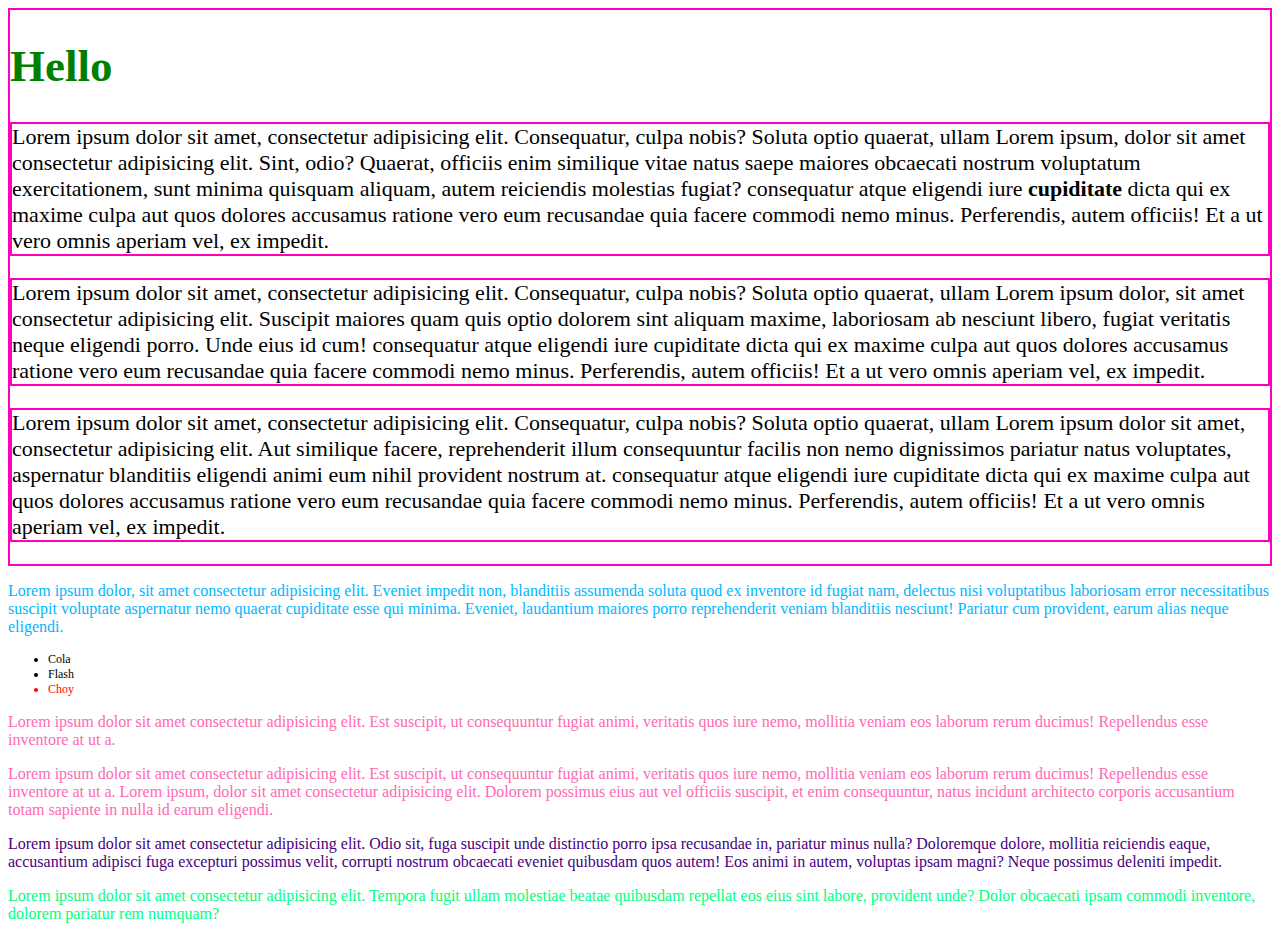
<file: TZ-7/index.html>
<!DOCTYPE html>
<html lang="en">

<head>
    <meta charset="UTF-8">
    <meta http-equiv="X-UA-Compatible" content="IE=edge">
    <meta name="viewport" content="width=device-width, initial-scale=1.0">
    <title>Document</title>
    <link rel="stylesheet" href="style.css">
</head>

<body>
    <div class="parent">
        <h1>
            Hello
        </h1>
        <p class="text__a">
            Lorem ipsum dolor sit amet, consectetur adipisicing elit. Consequatur, culpa nobis? Soluta optio quaerat,
            ullam Lorem ipsum, dolor sit amet consectetur adipisicing elit. Sint, odio? Quaerat, officiis enim similique
            vitae natus saepe maiores obcaecati nostrum voluptatum exercitationem, sunt minima quisquam aliquam, autem
            reiciendis molestias fugiat?
            consequatur atque eligendi iure <b>cupiditate</b> dicta qui ex maxime culpa aut quos dolores accusamus
            ratione
            vero eum recusandae quia facere commodi nemo minus. Perferendis, autem officiis! Et a ut vero omnis aperiam
            vel,
            ex impedit.
        </p>
        <p class="text__a">
            Lorem ipsum dolor sit amet, consectetur adipisicing elit. Consequatur, culpa nobis? Soluta optio quaerat,
            ullam Lorem ipsum dolor, sit amet consectetur adipisicing elit. Suscipit maiores quam quis optio dolorem
            sint aliquam maxime, laboriosam ab nesciunt libero, fugiat veritatis neque eligendi porro. Unde eius id cum!
            consequatur atque eligendi iure cupiditate dicta qui ex maxime culpa aut quos dolores accusamus ratione vero
            eum
            recusandae quia facere commodi nemo minus. Perferendis, autem officiis! Et a ut vero omnis aperiam vel, ex
            impedit.
        </p>
        <p class="text__a">
            Lorem ipsum dolor sit amet, consectetur adipisicing elit. Consequatur, culpa nobis? Soluta optio quaerat,
            ullam Lorem ipsum dolor sit amet, consectetur adipisicing elit. Aut similique facere, reprehenderit illum
            consequuntur facilis non nemo dignissimos pariatur natus voluptates, aspernatur blanditiis eligendi animi
            eum nihil provident nostrum at.
            consequatur atque eligendi iure cupiditate dicta qui ex maxime culpa aut quos dolores accusamus ratione vero
            eum
            recusandae quia facere commodi nemo minus. Perferendis, autem officiis! Et a ut vero omnis aperiam vel, ex
            impedit.
        </p>
    </div>
    <p class="text_1">
        Lorem ipsum dolor, sit amet consectetur adipisicing elit. Eveniet impedit non, blanditiis assumenda soluta quod
        ex inventore id fugiat nam, delectus nisi voluptatibus laboriosam error necessitatibus suscipit voluptate
        aspernatur nemo quaerat cupiditate esse qui minima. Eveniet, laudantium maiores porro reprehenderit veniam
        blanditiis nesciunt! Pariatur cum provident, earum alias neque eligendi.
    </p>
    <ul id="summer-drinks">
        <li>Cola</li>
        <li>Flash</li>
        <li class="favourite">Choy</li>
    </ul>

    <p>
        Lorem ipsum dolor sit amet consectetur adipisicing elit. Est suscipit, ut consequuntur fugiat animi, veritatis
        quos iure nemo, mollitia veniam eos laborum rerum ducimus! Repellendus esse inventore at ut a.
    </p>
    <p>
        Lorem ipsum dolor sit amet consectetur adipisicing elit. Est suscipit, ut consequuntur fugiat animi, veritatis
        quos iure nemo, mollitia veniam eos laborum rerum ducimus! Repellendus esse inventore at ut a. Lorem ipsum,
        dolor sit amet consectetur adipisicing elit. Dolorem possimus eius aut vel officiis suscipit, et enim
        consequuntur, natus incidunt architecto corporis accusantium totam sapiente in nulla id earum eligendi.
    </p>
    <p class="t1 t2">
        Lorem ipsum dolor sit amet consectetur adipisicing elit. Odio sit, fuga suscipit unde distinctio porro ipsa
        recusandae in, pariatur minus nulla? Doloremque dolore, mollitia reiciendis eaque, accusantium adipisci fuga
        excepturi possimus velit, corrupti nostrum obcaecati eveniet quibusdam quos autem! Eos animi in autem, voluptas
        ipsam magni? Neque possimus deleniti impedit.
    </p>
    <p class="t1 t2" id="texts">
        Lorem ipsum dolor sit amet consectetur adipisicing elit. Tempora fugit ullam molestiae beatae quibusdam repellat
        eos eius sint labore, provident unde? Dolor obcaecati ipsam commodi inventore, dolorem pariatur rem numquam?
    </p>
</body>

</html>
</file>
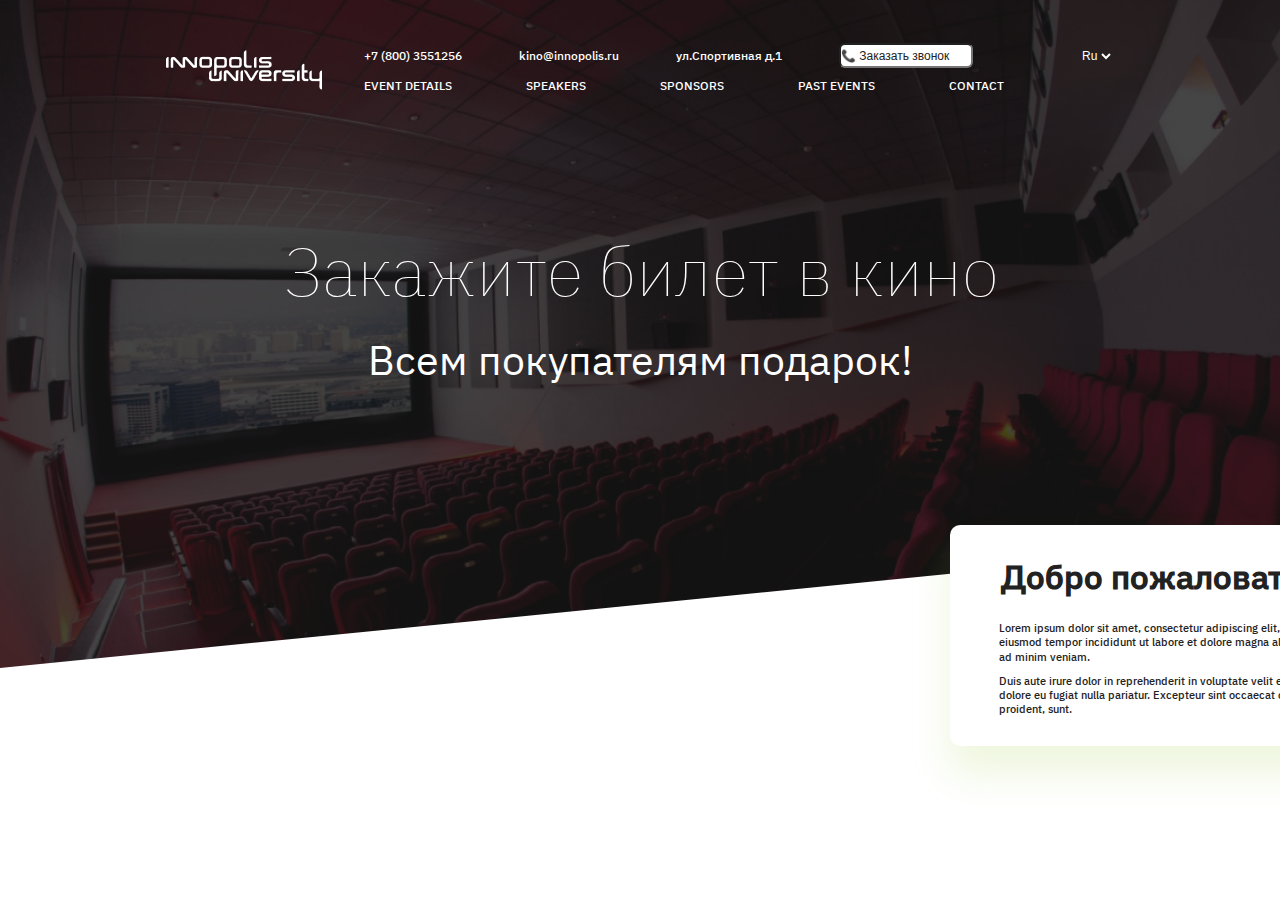
<file: TZ-8/index.html>
<!DOCTYPE html>
<html lang="en">

<head>
    <meta charset="UTF-8">
    <meta http-equiv="X-UA-Compatible" content="IE=edge">
    <meta name="viewport" content="width=device-width, initial-scale=1.0">
    <title>Cinema_Mohira</title>
    <link rel="stylesheet" href="./reset.css">
    <link rel="stylesheet" href="./style.css">

</head>

<body>
    <div>
        <header class="header">
            <div class="container">
                <nav style="display: flex;">
                    <a href="#" title="Innopolis">
                        <img class="innopolis_logo" src="./Images/logo.png" alt="innopolis logo">
                    </a>
                    <div class="navigation">
                        <ul class="nav_contact">
                            <li><a class="link" href="tel:+7(800)3551256" title="Звонок"> +7 (800) 3551256 </a></li>
                            <li><a class="link" href="#" title="kino@innopolis.ru"> kino@innopolis.ru</a></li>
                            <li><a class="link" href="#"> ул.Спортивная д.1 </a></li>
                            <li><input class="button" value="📞 Заказать звонок"></li>
                            <li>
                                <select class="lang_select">
                                    <option value="RU">Ru</option>
                                    <option value="RU">En</option>
                                    <option value="RU">Uz</option>
                                </select>
                            </li>
                        </ul>
                        <ul class="nav_section">
                            <li><a class="link" href="#1">EVENT DETAILS</a></li>
                            <li><a class="link" href="#2">SPEAKERS</a></li>
                            <li><a class="link" href="#3">SPONSORS</a></li>
                            <li><a class="link" href="#4">PAST EVENTS</a></li>
                            <li><a class="link" href="#5">CONTACT</a></li>
                        </ul>
                    </div>
                </nav>
            </div>


            <h1 class="h1">
                Закажите билет в кино
            </h1>

            <h2 class="h2">
                Всем покупателям подарок!
            </h2>
        </header>

        <div class="container">
            <div class="innopolis_info">
                <h1>Добро пожаловать!</h1>
                <p class="section_comment">
                    Lorem ipsum dolor sit amet, consectetur adipiscing elit, sed do eiusmod tempor incididunt ut labore
                    et dolore magna
                    aliqua. Ut enim ad minim veniam.
                </p>
                <p class="section_comment">
                    Duis aute irure dolor in reprehenderit in voluptate velit esse cillum dolore eu fugiat nulla
                    pariatur. Excepteur sint
                    occaecat cupidatat non proident, sunt.
                </p>
            </div>
        </div>

    </div>

</body>

</html>
</file>
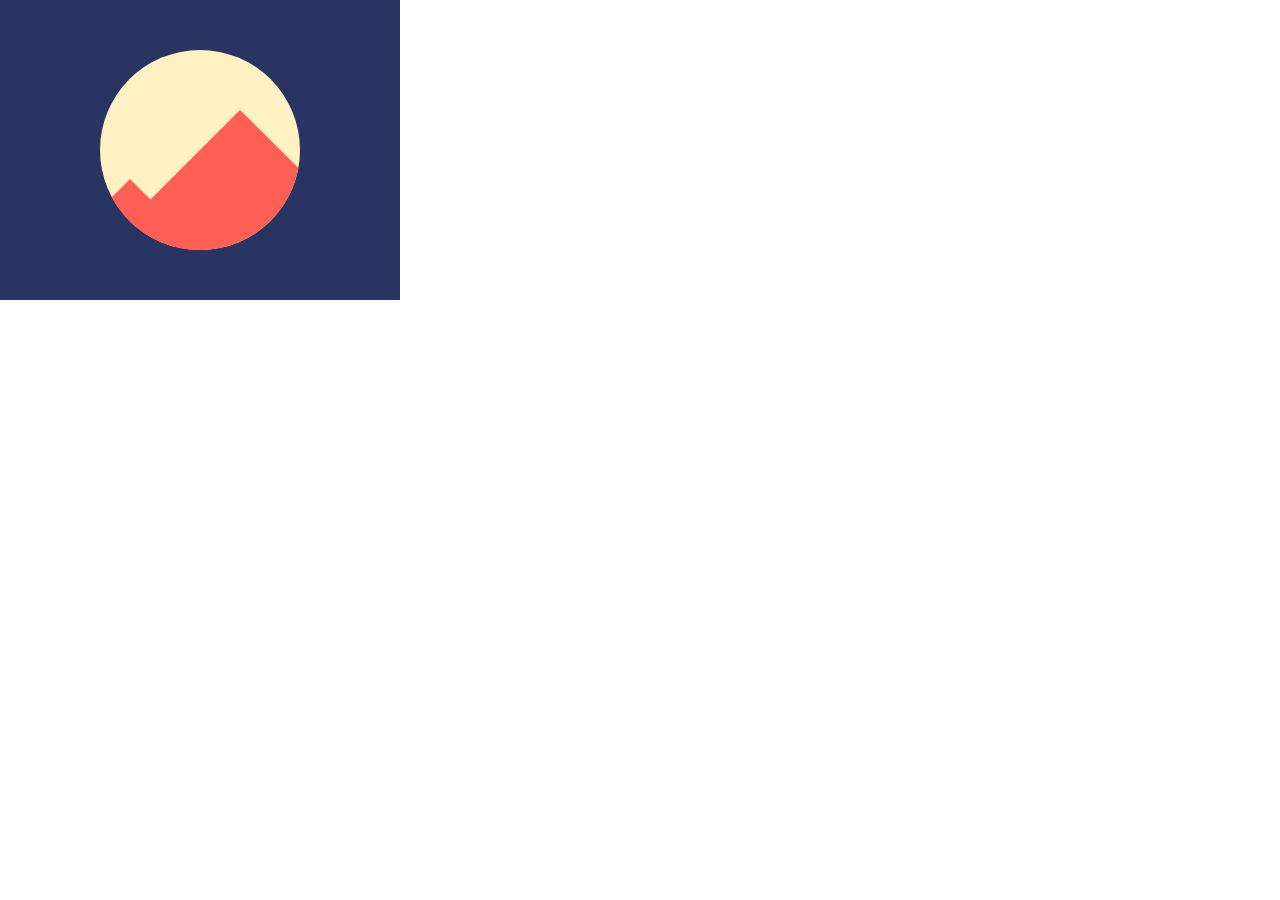
<file: Battle_46.html>
<!DOCTYPE html>
<html lang="en">

<head>
    <meta charset="UTF-8">
    <meta http-equiv="X-UA-Compatible" content="IE=edge">
    <meta name="viewport" content="width=device-width, initial-scale=1.0">
    <title>Document</title>
    <style>
        * {
            margin: 0;
            padding: 0;
        }

        .back {
            background: #293462;
            width: 400px;
            height: 300px;
            display: flex;
            justify-content: center;
            align-items: center;
        }
        .land {
            position: relative;
            background: #FFF1C1;
            border-radius: 100%;
            width: 200px;
            height: 200px;
            display: flex;
            justify-content: flex-end;
            align-items: flex-end;
            overflow: hidden;
            flex-direction: row-reverse;
        }
        .mount {
            position: absolute;
            width: 0px;
            height: 1px;
            padding-top: -90px;
            margin-bottom: 40px;
            margin-left: 40px;
            border-bottom: 100px solid #FE5F55;
            border-left: 100px solid transparent;
            border-right: 101px solid transparent;
            display: flex;
        }
        .mount2 {
            position: absolute;
            width: 0;
            height: 0;
            border-bottom: 100px solid #FE5F55;
            border-left: 100px solid transparent;
            border-right: 100px solid transparent;
            margin-bottom: -29px;
            margin-left: -70px;
        }
        .bottom_party {
            background: #FE5F55;
            width: 190px;
            height: 50px;
            margin-top: 50px;
        }
    </style>
</head>

<body>
    <div class="back">
        <div class="land">
            <div class="mount"></div>
            <div class="mount2"></div>
            <div class="bottom_party"></div>
        </div>
    </div>
</body>

</html>
</file>
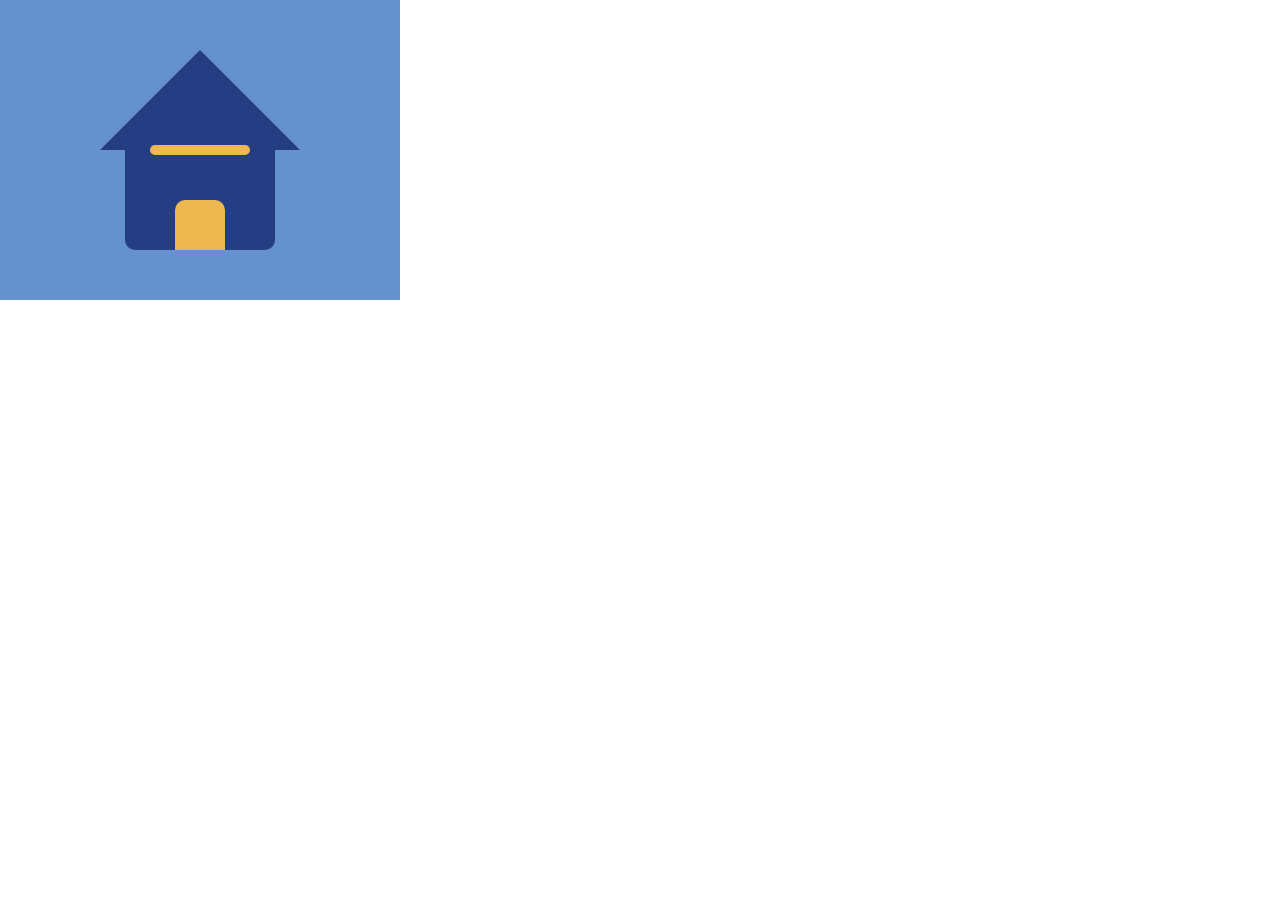
<file: Battle_49.html>
<!DOCTYPE html>
<html lang="en">

<head>
    <meta charset="UTF-8">
    <meta http-equiv="X-UA-Compatible" content="IE=edge">
    <meta name="viewport" content="width=device-width, initial-scale=1.0">
    <title>Battle 49</title>

    <style>
        * {
            margin: 0;
            padding: 0;
        }

        .background {
            width: 400px;
            height: 300px;
            display: flex;
            flex-direction: column;
            justify-content: center;
            align-items: center;
            background-color: #6592cf;
        }

        .roof {
            width: 0;
            height: 0;
            border-left: 100px solid transparent;
            border-right: 100px solid transparent;
            border-bottom: 100px solid #243d83;
        }

        .home {
            width: 150px;
            height: 100px;
            border-radius: 0 0 10px 10px;
            background-color: #243d83;
            display: flex;
            justify-content: center;
            align-items: center;
            flex-direction: column;
            justify-content: space-between;
        }

        .door {
            background: #eeb850;
            border-radius: 10px 10px 0px 0px;
            width: 50px;
            height: 50px;
        }

        .glass {
            border-radius: 10px;
            width: 100px;
            height: 10px;
            background: #eeb850;
            margin-top: -5px;
        }
    </style>
</head>

<body>
    <div class="background">
        <div class="roof"></div>
        <div class="home">
            <div class="glass"></div>
            <div class="door"></div>
        </div>
    </div>
</body>

</html>
</file>
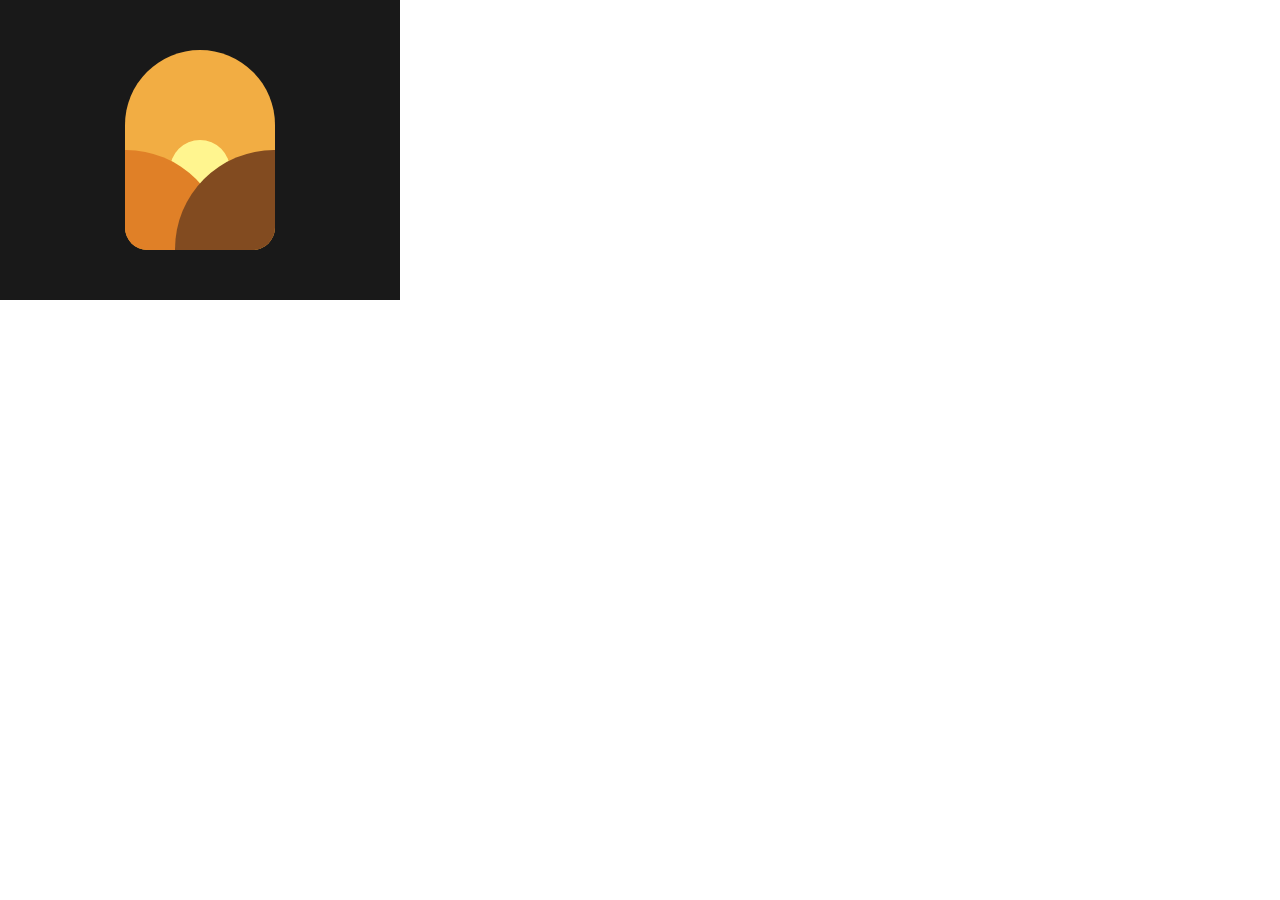
<file: Battle_62.html>
<!DOCTYPE html>
<html lang="en">

<head>
    <meta charset="UTF-8">
    <meta http-equiv="X-UA-Compatible" content="IE=edge">
    <meta name="viewport" content="width=device-width, initial-scale=1.0">
    <title>Document</title>
    <style>
        * {
            margin: 0;
            padding: 0;
        }

        .back {
            width: 400px;
            height: 300px;
            background-color: #191919;
            display: flex;
            justify-content: center;
            align-items: center;
        }

        .sky {
            width: 150px;
            height: 200px;
            background-color: #F2AD43;
            border-radius: 100px 100px 30px 30px;
            position: relative;
            overflow: hidden;
            display: flex;
            justify-content: flex-end;
            align-items: center;
            flex-direction: column;
        }

        .sun {
            width: 60px;
            height: 60px;
            background-color: #FFF58F;
            border-radius: 100%;
            position: absolute;
            top: 90px;
        }

        .mountain_1 {
            position: absolute;
            width: 100px;
            height: 100px;
            background-color: #E08027;
            margin-left: -50px;
            border-radius: 0 99px 0 15px;
        }

        .mountain_2 {
            position: absolute;
            width: 100px;
            height: 100px;
            background-color: #824B20;
            margin-right: -50px;
            border-radius: 99px 0 0 0px;
        }
    </style>
</head>

<body>
    <div class="back">
        <div class="sky">
            <div class="sun"></div>
            <div class="mountain_1"></div>
            <div class="mountain_2"></div>
        </div>
    </div>


</body>

</html>
</file>
<file: TZ-7/style.css>
@font-face {
    font-family: 'IBMlexSans';
    src: url('../../Cinema_Tash/fonts/IBMPlexSans-Bold.ttf');
    font-weight: 700;
}

@font-face {
    font-family: 'IBMlexSans';
    src: url('../../Cinema_Tash/fonts/IBMPlexSans-Regular.ttf');
    font-weight: 400;
}


@font-face {
    font-family: 'IBMlexSans';
    src: url('../../Cinema_Tash/fonts/IBMPlexSans-Light.ttf');
    font-weight: 300;
}

h1 {
    color: green;
    font-size: 45px;
}

.text_1 {
    color: rgb(0, 183, 255) !important;
}

.text_2 {
    color: rgb(212, 0, 255);
}

.text__a {
    color: black;
    border: inherit;
    font-size: inherit;
}

.parent {
    border: 2px solid rgb(255, 0, 191);
    font-size: 22px;
}

.text_1 {
    color: rgb(0, 6, 8);
}
.favourite{
    color: red !important;
}
ul#summer-drinks li {
   font-weight: normal;
   font-size: 12px;
   color: black;
}
.favourite{
    color: green;
}
p{
    color: hotpink;
}
.text{
    color: indigo;
}
#tex{
    color: lime;
}
.t1 {
  color: tomato;
}
.t2{
    color: rgb(70, 0, 128);
}
#texts{
    color: springgreen;
}
</file>
<file: TZ-8/style.css>
/*Fonts*/
@font-face {
  font-family: "IBM-Plex-Sans";
  src: url(./fonts/IBMPlexSans-Medium.ttf);
  font-weight: 500;
}
@font-face {
  font-family: "IBM-Plex-Sans-Regular";
  src: url(./fonts/IBMPlexSans-Regular.ttf);
  font-weight: 400;
  font-style: normal;
}
@font-face {
  font-family: "IBM-Plex-Sans-Semi";
  src: url(fonts/IBM-Plex-Sans-Semi);
  font-weight: 600;
  font-style: normal;
}
@font-face {
  font-family: "IBM-Plex-Sans-Thin";
  src: url(./fonts/IBMPlexSans-Thin.ttf);
  font-weight: 100;
  font-style: normal;
}
@font-face {
  font-family: "IBM-Plex-Sans";
  src: url(fonts/IBMPlexSans-Light.ttf);
  font-weight: 300;
  font-style: normal;
}
/*Fonts end*/

/*Global properties*/
* {
  margin: 0;
  padding: 0;
}
body {
  font-family: "IBM-Plex-Sans";
}
.container {
  max-width: 1124px;
  margin: 0 auto;

  box-sizing: border-box;
}
.section_comment {
  font-family: "IBM-Plex-Sans";
  font-size: 11px;
  font-weight: 400;
  line-height: 14.3px;
  font-style: normal;
}
/*Global ends*/

/*Header*/
.header {
  background-image: url(./Images/background.png);
  background-repeat: no-repeat;
  background-size: cover;

  height: 668px;
  width: 100%;
  /* clip-path polygon cuts the end of the main background picture*/
  clip-path: polygon(0% 0%, 100% 0%, 100% 81%, 0% 100%);
}

.innopolis_logo {
  margin: 50px 42px 0 88px;
}
.nav_contact {
  display: flex;
  align-items: center;
  list-style: none;
  font-size: 12px;
}
.nav_contact li {
  margin-right: 57px;
}
.link {
  color: white;
  text-decoration: none;
}
.link:hover{
  color: rgb(21, 255, 0);
  text-decoration: underline;
  transition: 1s;
}
.navigation {
  margin: 43px 0 0 0px;
}
.nav_section {
  display: flex;
  align-items: center;
  list-style: none;
  margin-top: 12px;
  font-size: 12px;
}
.nav_section li {
  margin-right: 74px;
}
.button {
  border-radius: 6px;
  width: 130px;
  height: 21px;
}
.lang_select {
  margin-left: 48px;
  background-color: transparent;
  color: white;
  border: none;
}
.h1 {
  color: white;
  font-size: 68px;
  font-weight: 100;
  font-family: "IBM-Plex-Sans-Thin";
  font-style: normal;
  text-align: center;
  margin-top: 145px;
  margin-right: -2px;
}
.h2 {
  text-align: center;
  font-size: 41px;
  font-style: normal;
  color: white;
  font-family: "IBM-Plex-Sans-Regular";
  font-weight: 400;
  margin-top: 34px;
  margin-right: -1px;
}
.innopolis_info {
  width: 426px;
  height: 221px;
  background: #ffffff;
  box-shadow: 0px 27px 39px rgba(163, 204, 64, 0.18);
  border-radius: 10px;
  text-align: center;
  position: absolute;
  left: 950px;
  top: 525px;
}
.innopolis_info h1 {
  font-family: "IBM-Plex-Sans";
  font-weight: 600;
  font-style: normal;
  font-size: 33px;
  line-height: 43px;
  margin: 30px 14px 21px 0;
}
.innopolis_info p {
  margin: 23px 23px -13px 49px;
  text-align: left;
}
</file>
